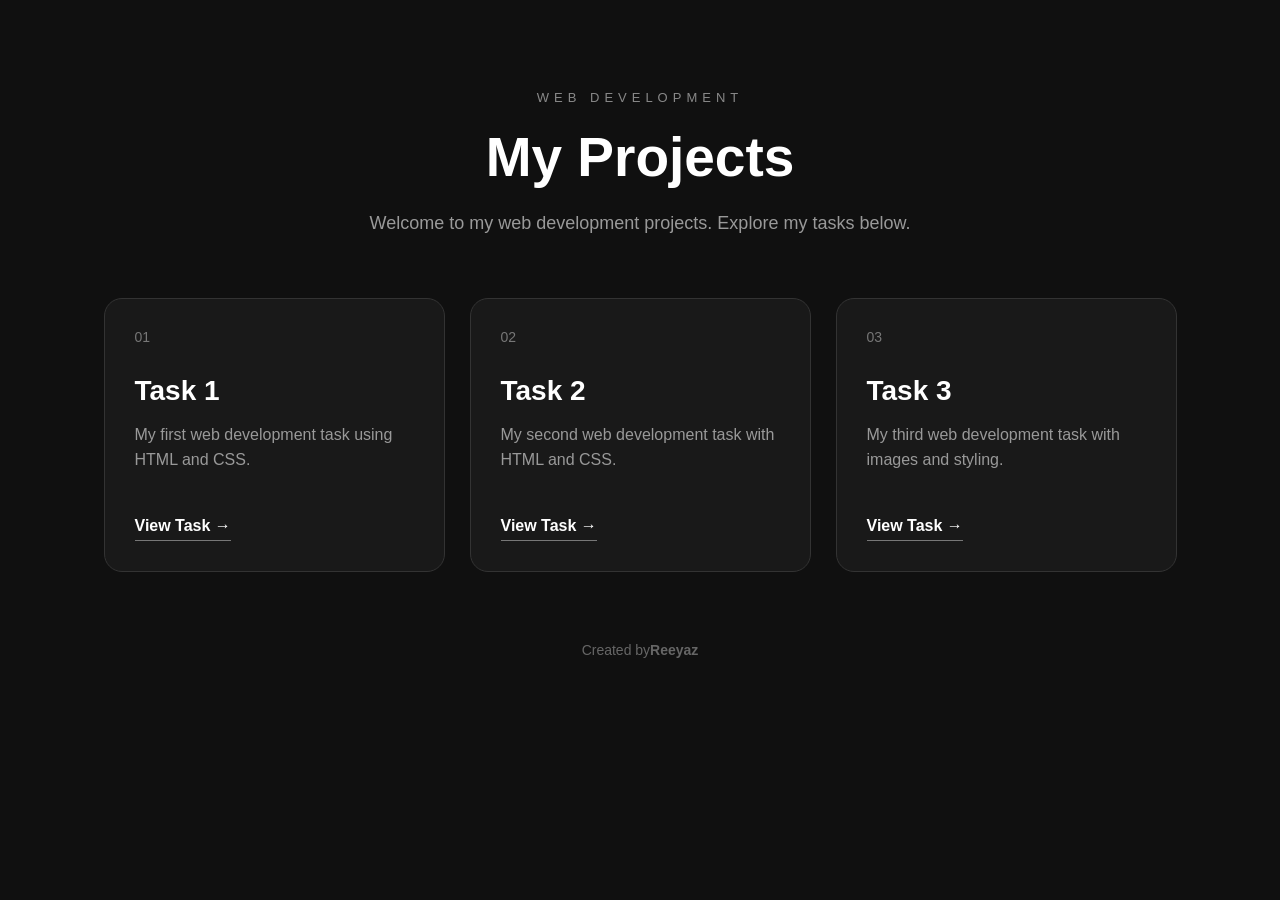
<file: index.html>
<!DOCTYPE html>
<html lang="en">

<head>
    <meta charset="UTF-8">
    <meta name="viewport" content="width=device-width, initial-scale=1.0">

    <title>Reeyaz | Web Development</title>

    <!-- Connects the CSS file -->
    <link rel="stylesheet" href="style.css">
</head>

<body>

    <div class="container">

        <header>
            <p class="top-text">WEB DEVELOPMENT</p>

            <h1>My Projects</h1>

            <p class="description">
                Welcome to my web development projects.
                Explore my tasks below.
            </p>
        </header>


        <main class="projects">

            <!-- Task 1 -->
            <div class="card">
                <div class="task-number">01</div>

                <h2>Task 1</h2>

                <p>
                    My first web development task using HTML and CSS.
                </p>

                <a href="Task%201/index.html">
                    View Task →
                </a>
            </div>


            <!-- Task 2 -->
            <div class="card">
                <div class="task-number">02</div>

                <h2>Task 2</h2>

                <p>
                    My second web development task with HTML and CSS.
                </p>

                <a href="Task%202/index.html">
                    View Task →
                </a>
            </div>


            <!-- Task 3 -->
            <div class="card">
                <div class="task-number">03</div>

                <h2>Task 3</h2>

                <p>
                    My third web development task with images and styling.
                </p>

                <a href="Task%203/index.html">
                    View Task →
                </a>
            </div>

        </main>


        <footer>
            <p>Created by<strong>Reeyaz</strong></p>
        </footer>

    </div>

</body>

</html>
</file>
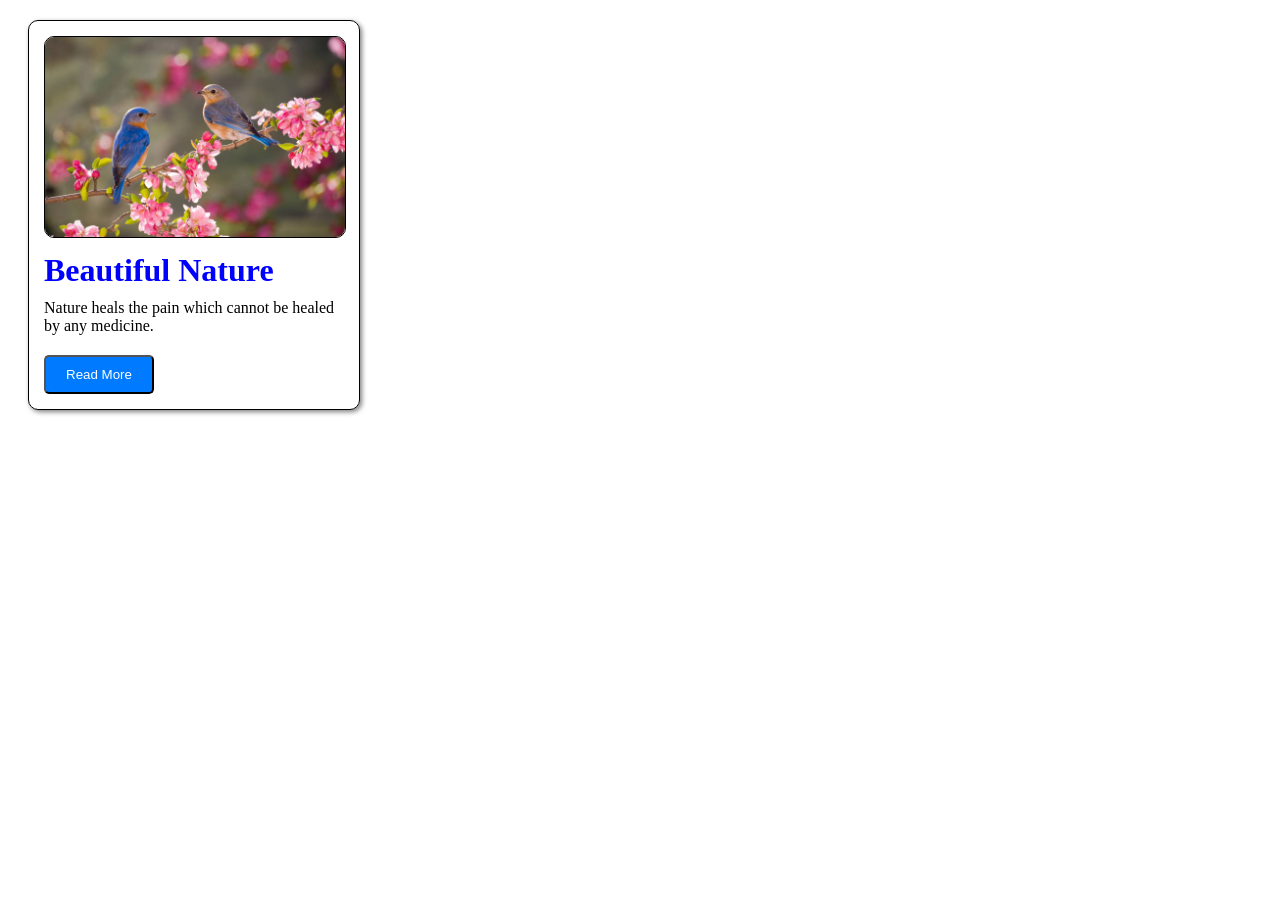
<file: Task 1/index.html>
<!DOCTYPE html>
<html lang="en">
<head>
    <meta charset="UTF-8">
    <meta name="viewport" content="width=<div>, initial-scale=1.0">
    <title>Stylish Card Design</title>
    <link rel="stylesheet" href="style.css">
</head>
<body>
    <div class="card">
       <img src ="image.jpg">
       <h1>Beautiful Nature</h1>
       <p>Nature heals the pain which cannot be healed by any medicine.</p>
       <button>Read More</button>
    </div>
</body>
</html>
</file>
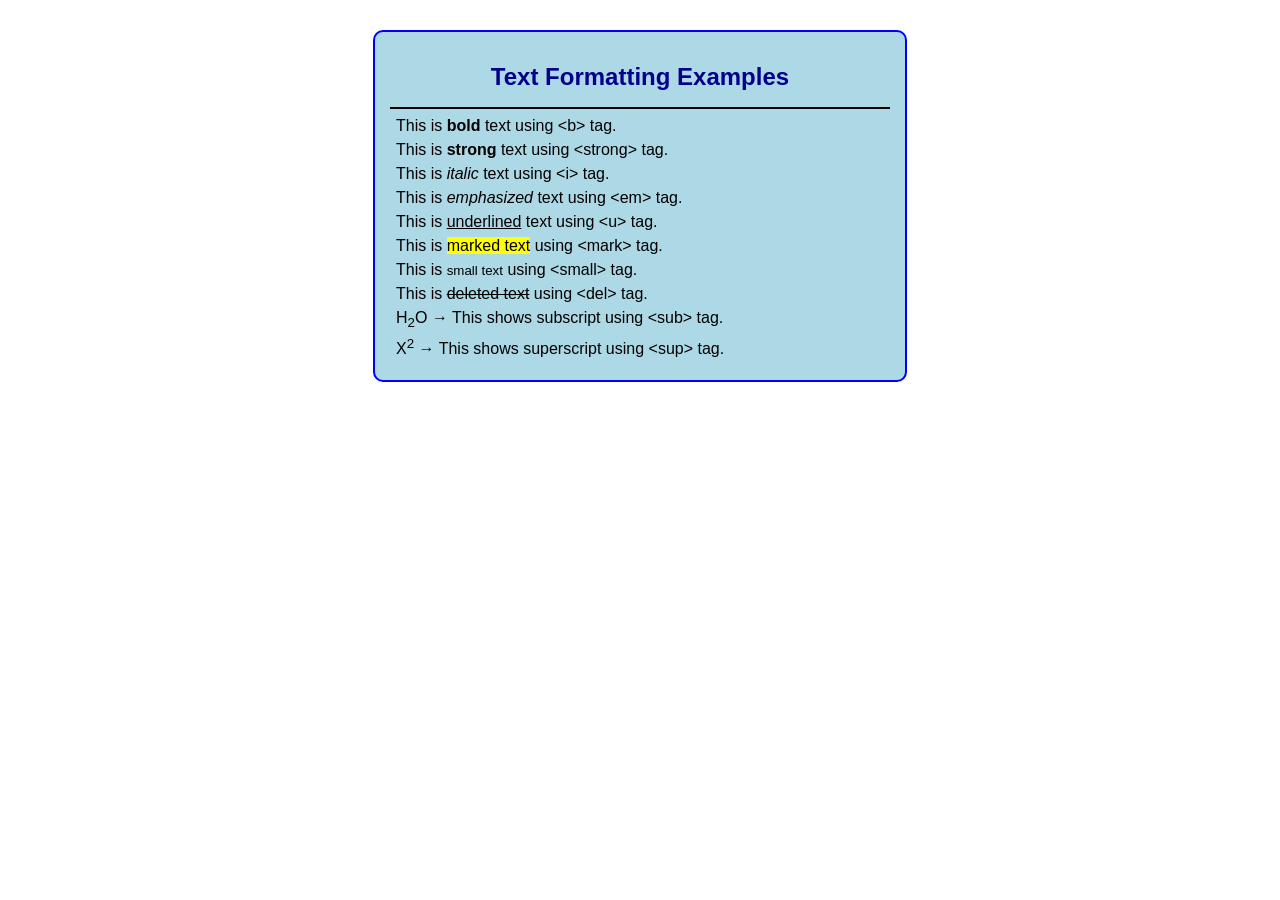
<file: Task 2/index.html>
<!DOCTYPE html>
<html lang="en">
<head>
    <meta charset="UTF-8">
    <meta name="viewport" content="width=device-width, initial-scale=1.0">
    <title>Text Formatting Examples</title>
    <link rel="stylesheet" href="style.css">
</head>
<body>
    <div class="box">
        <h1 align="center">Text Formatting Examples</h1>
        <hr>
        <p>This is <b>bold</b> text using &lt;b&gt; tag.</p>
        <p>This is <strong>strong</strong> text using &lt;strong&gt; tag.</p>
        <p>This is <i>italic</i> text using &lt;i&gt; tag.</p>
        <p>This is <em>emphasized</em> text using &lt;em&gt; tag.</p>
        <p>This is <u>underlined</u> text using &lt;u&gt; tag.</p>
        <p>This is <mark>marked text</mark> using &lt;mark&gt; tag.</p>
        <p>This is <small>small text</small> using &lt;small&gt; tag.</p>
        <p>This is <del>deleted text</del> using &lt;del&gt; tag.</p>
        <p>H<sub>2</sub>O → This shows subscript using &lt;sub&gt; tag.</p>
        <p>X<sup>2</sup> → This shows superscript using &lt;sup&gt; tag.</p>
    </div>
</body>
</html>
</file>
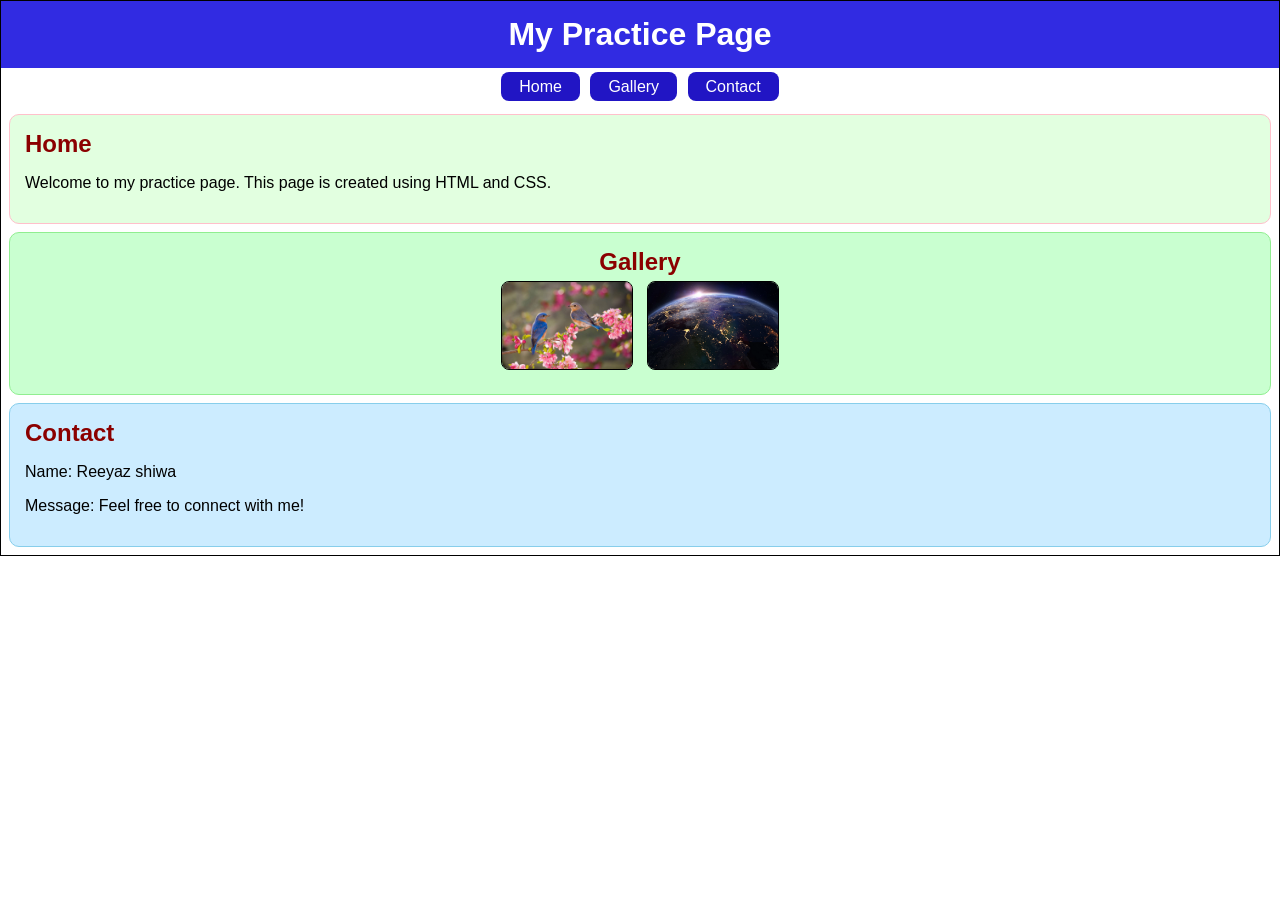
<file: Task 3/index.html>
<!DOCTYPE html>
<html lang="en>
<head>
    <meta charset="UTF-8">
    <meta name="viewport" content="width=<div>, initial-scale=1.0">
    <title>Mini Navigation Page</title>
    <link rel="stylesheet" href="style.css">
</head>
<body>
    <div class="main">
        <h1>My Practice Page</h1>
        <nav>
            <a href="#home">Home</a>
            <a href="#gallery">Gallery</a>
            <a href="#contact">Contact</a>
        </nav>
        <div class="home" id="home">
            <h2>Home</h2>
            <p>Welcome to my practice page. This page is created using HTML and CSS.</p>
        </div>
        <div class="gallery" id="gallery">
            <h2>Gallery</h2>

            <img src="image1.jpg" width="130">
            <img src="image2.jpg" width="130">
        </div>
        <div class="contact" id="contact">
            <h2>Contact</h2>
            <p>Name: Reeyaz shiwa</p>
            <p>Message: Feel free to connect with me!</p>
        </div>
    </div>
</body>
</html>
</file>
<file: style.css>
* {
    margin: 0;
    padding: 0;
    box-sizing: border-box;
}

body {
    font-family: Arial, sans-serif;
    background: #101010;
    color: white;
}

.container {
    width: 90%;
    max-width: 1100px;
    margin: auto;
}


header {
    text-align: center;
    padding: 90px 20px 60px;
}

.top-text {
    color: #888;
    font-size: 13px;
    letter-spacing: 5px;
    margin-bottom: 20px;
}

h1 {
    font-size: 55px;
    margin-bottom: 20px;
}

.description {
    color: #999;
    font-size: 18px;
    line-height: 1.6;
}


.projects {
    display: flex;
    gap: 25px;
    justify-content: center;
    flex-wrap: wrap;
}

.card {
    background: #191919;
    border: 1px solid #333;
    border-radius: 18px;
    width: 31%;
    min-width: 260px;
    padding: 30px;

    transition: 0.3s;
}

.card:hover {
    transform: translateY(-8px);
    border-color: #777;
    background: #202020;
}

.task-number {
    color: #777;
    font-size: 14px;
    margin-bottom: 30px;
}

.card h2 {
    font-size: 28px;
    margin-bottom: 15px;
}

.card p {
    color: #999;
    line-height: 1.6;
    min-height: 75px;
}

.card a {
    display: inline-block;
    margin-top: 20px;

    color: white;
    text-decoration: none;
    font-weight: bold;

    border-bottom: 1px solid #777;
    padding-bottom: 5px;
}

.card a:hover {
    color: #aaa;
}


footer {
    text-align: center;
    padding: 70px 0 30px;

    color: #666;
    font-size: 14px;
}


@media (max-width: 700px) {

    header {
        padding-top: 60px;
    }

    h1 {
        font-size: 40px;
    }

    .projects {
        flex-direction: column;
        align-items: center;
    }

    .card {
        width: 100%;
        max-width: 400px;
    }
}
</file>
<file: Task 1/style.css>
.card {
    width: 300px;
    padding: 15px;
    margin: 20px;
    border: 1px solid black;
    border-radius: 10px;
    box-shadow: 2px 2px 5px gray;
}
.card img {
    width: 100%;
    border: 1px solid black;
    border-radius: 10px;
}
.card h1 {
    color: blue;
    margin-top: 10px;
    margin-bottom: 10px;
}

.card p {
    margin-top: 10px;
    margin-bottom: 10px;
}

button {
    padding: 10px 20px;
    margin-top: 10px;
    background-color: #007BFF;
    color: white;
    border-radius: 5px;
}
</file>
<file: Task 2/style.css>
body {
    font-family: Arial;
    background-color: white;
}
.box {
    width: 500px;
    margin: 30px auto;
    padding: 15px;
    border: 2px solid blue;
    border-radius: 10px;
    background-color: lightblue;
}
.box h1 {
    color: darkblue;
    font-size: 24px;
}
.box hr {
    border: 1px solid black;
}
.box p {
    margin: 6px;
}
</file>
<file: Task 3/style.css>
body {
    font-family: Arial;
    background-color: white;
    margin: 0;
}
.main {
    width: 100%;
    border: 1px solid black;
    box-sizing: border-box;
}
.main h1 {
    text-align: center;
    color: white;
    background-color: rgb(49, 43, 226);
    margin: 0;
    padding: 15px;
}
nav {
    text-align: center;
    padding: 10px;
}
nav a {
    color: white;
    background-color: #2115c4;
    padding: 6px 18px;
    margin: 3px;
    text-decoration: none;
    border-radius: 8px;
}
.home {
    background-color: #e2ffe0;
    border: 1px solid pink;
    padding: 15px;
    margin: 8px;
    border-radius: 10px;
}
.gallery {
    background-color: #c9ffd0;
    border: 1px solid lightgreen;
    padding: 15px;
    margin: 8px;
    border-radius: 10px;
    text-align: center;
}
.gallery img {
    margin: 5px;
    border: 1px solid black;
    border-radius: 8px;
}
.contact {
    background-color: #ccecff;
    border: 1px solid skyblue;
    padding: 15px;
    margin: 8px;
    border-radius: 10px;
}
h2 {
    margin: 0;
    color: darkred;
}
</file>
